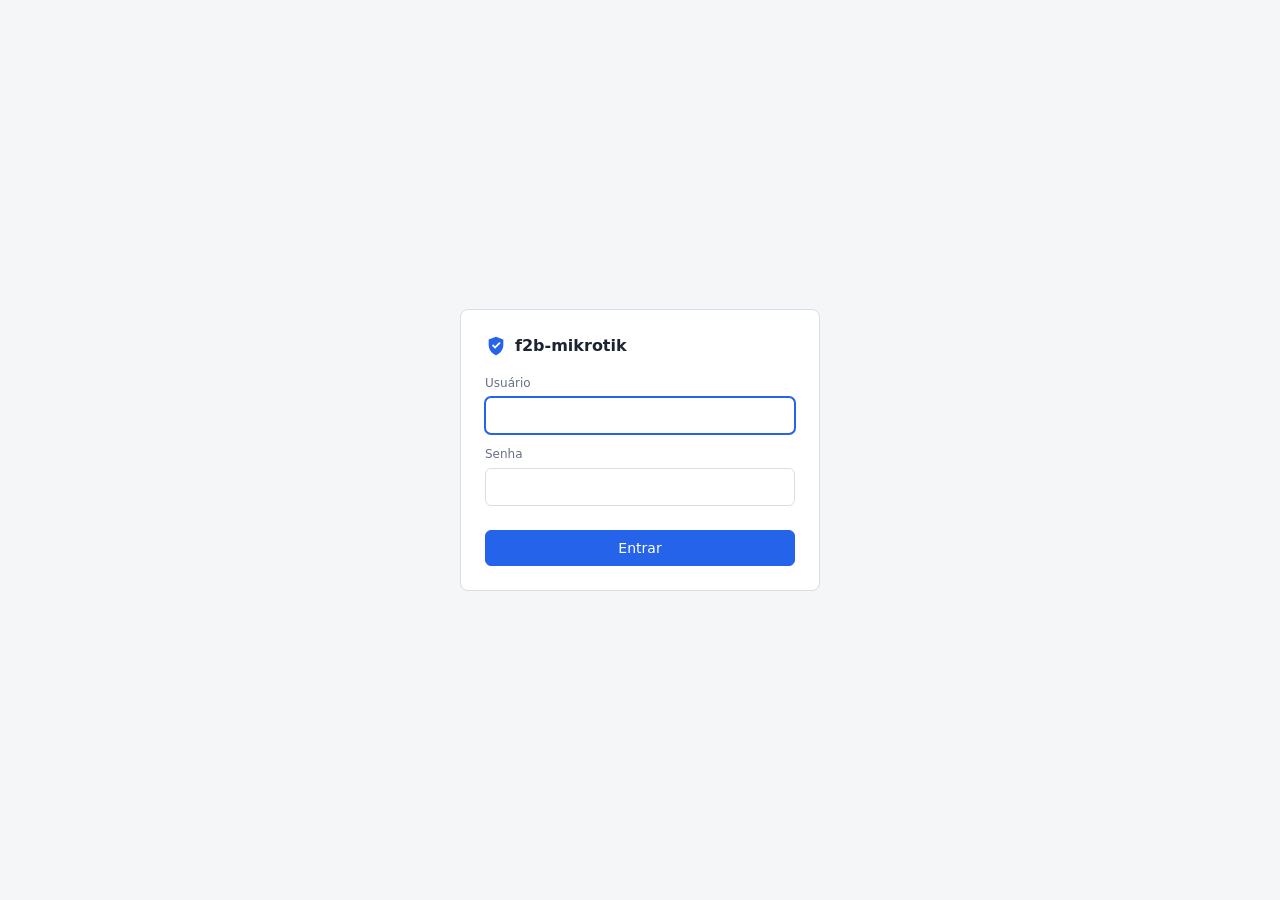
<file: web/login.html>
<!doctype html>
<html lang="pt-BR">
<head>
  <meta charset="utf-8">
  <meta name="viewport" content="width=device-width, initial-scale=1">
  <title>Entrar · f2b-mikrotik</title>
  <link rel="stylesheet" href="app.css">
</head>
<body class="login-page">
  <main class="login-box card">
    <div class="brand">
      <svg class="logo" viewBox="0 0 24 24" aria-hidden="true"><path d="M12 2 4 5v6c0 5 3.4 9.3 8 11 4.6-1.7 8-6 8-11V5l-8-3Zm-1 13-3.5-3.5 1.4-1.4L11 12.2l4.6-4.6 1.4 1.4L11 15Z"/></svg>
      <span>f2b-mikrotik</span>
    </div>
    <form id="login-form" autocomplete="on">
      <label>Usuário<input name="username" autocomplete="username" required autofocus></label>
      <label>Senha<input name="password" type="password" autocomplete="current-password" required></label>
      <div id="login-error" aria-live="polite"></div>
      <button class="btn primary" type="submit">Entrar</button>
    </form>
  </main>
  <script src="login.js"></script>
</body>
</html>
</file>
<file: web/app.css>
:root {
  --bg: #f4f6f8;
  --surface: #ffffff;
  --surface-2: #eef1f4;
  --border: #d9dee4;
  --text: #1c2430;
  --muted: #667085;
  --accent: #2563eb;
  --accent-text: #ffffff;
  --ok: #157f3c;
  --ok-bg: #e3f5e9;
  --bad: #b42318;
  --bad-bg: #fde8e6;
  --warn: #9a5b00;
  --warn-bg: #fdf1dc;
  --info: #1d4ed8;
  --info-bg: #e3ebfd;
  --mono: ui-monospace, "SFMono-Regular", Consolas, "Liberation Mono", monospace;
  --radius: 8px;
  color-scheme: light;
}

@media (prefers-color-scheme: dark) {
  :root {
    --bg: #0f141a;
    --surface: #171e26;
    --surface-2: #1f2832;
    --border: #2c3744;
    --text: #e4e9ef;
    --muted: #93a0b0;
    --accent: #4f8cff;
    --ok: #4cc27a;
    --ok-bg: #12301f;
    --bad: #ff7a6b;
    --bad-bg: #3a1714;
    --warn: #f0b44c;
    --warn-bg: #352812;
    --info: #8db1ff;
    --info-bg: #17264a;
    color-scheme: dark;
  }
}

* { box-sizing: border-box; }
body {
  margin: 0;
  background: var(--bg);
  color: var(--text);
  font: 14px/1.45 system-ui, -apple-system, "Segoe UI", Roboto, sans-serif;
}
h2 { font-size: 15px; margin: 0 0 10px; }
h2.mt, .mt { margin-top: 18px; }
.muted { color: var(--muted); }
.small { font-size: 12px; }
.mono { font-family: var(--mono); }

/* topo */
.top {
  position: sticky; top: 0; z-index: 5;
  display: flex; align-items: center; gap: 16px; flex-wrap: wrap;
  padding: 10px 20px;
  background: var(--surface); border-bottom: 1px solid var(--border);
}
.brand { display: flex; align-items: center; gap: 8px; font-weight: 600; font-size: 16px; }
.logo { width: 22px; height: 22px; fill: var(--accent); }
.top-actions { margin-left: auto; display: flex; align-items: center; gap: 12px; flex-wrap: wrap; }

main { max-width: 1280px; margin: 0 auto; padding: 18px 20px 40px; }

/* controles */
.btn {
  border: 1px solid var(--border); background: var(--surface); color: var(--text);
  border-radius: 6px; padding: 7px 12px; font: inherit; cursor: pointer;
}
.btn:hover { background: var(--surface-2); }
.btn.primary { background: var(--accent); border-color: var(--accent); color: var(--accent-text); }
.btn.primary:hover { filter: brightness(1.08); }
.btn.danger { background: var(--bad); border-color: var(--bad); color: #fff; }
.btn.small { padding: 3px 8px; font-size: 12px; }
.btn:disabled { opacity: .55; cursor: wait; }
input, select {
  font: inherit; color: var(--text); background: var(--surface);
  border: 1px solid var(--border); border-radius: 6px; padding: 7px 10px;
}
input:focus, select:focus { outline: 2px solid var(--accent); outline-offset: -1px; }
.check-inline { display: inline-flex; align-items: center; gap: 6px; cursor: pointer; }
.row { display: flex; gap: 8px; }
.row input { flex: 1; min-width: 0; }

/* cartoes */
.card {
  background: var(--surface); border: 1px solid var(--border); border-radius: var(--radius);
  padding: 16px;
}
.lookup { margin-bottom: 18px; }
.lookup-label { display: block; font-weight: 600; font-size: 16px; margin-bottom: 8px; }
.lookup input { font-size: 16px; padding: 10px 12px; }

.stats { display: grid; grid-template-columns: repeat(auto-fit, minmax(150px, 1fr)); gap: 12px; margin-bottom: 18px; }
.stat { background: var(--surface); border: 1px solid var(--border); border-radius: var(--radius); padding: 12px 14px; }
.stat .v { font-size: 26px; font-weight: 650; font-variant-numeric: tabular-nums; }
.stat .l { color: var(--muted); font-size: 12px; }

.router-cards { display: grid; grid-template-columns: repeat(auto-fill, minmax(280px, 1fr)); gap: 12px; margin-bottom: 18px; }
.router-card { background: var(--surface); border: 1px solid var(--border); border-radius: var(--radius); padding: 14px; }
.router-card.offline { border-color: var(--bad); }
.router-card header { display: flex; align-items: center; gap: 8px; margin-bottom: 6px; }
.router-card header strong { font-size: 15px; }
.router-card header .pill { margin-left: auto; }
.router-card dl { display: grid; grid-template-columns: auto 1fr; gap: 2px 10px; margin: 8px 0 0; font-size: 13px; }
.router-card dt { color: var(--muted); }
.router-card dd { margin: 0; font-variant-numeric: tabular-nums; }

.grid-2 { display: grid; grid-template-columns: 1fr 1fr; gap: 12px; }
@media (max-width: 860px) { .grid-2 { grid-template-columns: 1fr; } }

/* etiquetas */
.pill {
  display: inline-block; padding: 2px 9px; border-radius: 999px; font-size: 12px; font-weight: 600;
  background: var(--surface-2); color: var(--muted); white-space: nowrap;
}
.pill.ok, .st-ok { background: var(--ok-bg); color: var(--ok); }
.pill.bad, .st-bad { background: var(--bad-bg); color: var(--bad); }
.pill.warn, .st-warn { background: var(--warn-bg); color: var(--warn); }
.pill.info, .st-info { background: var(--info-bg); color: var(--info); }
.st { display: inline-block; padding: 1px 7px; border-radius: 4px; font-size: 12px; font-weight: 600; white-space: nowrap; }
.st-muted { color: var(--muted); }
.chips { display: flex; flex-wrap: wrap; gap: 5px; }
.chip {
  font-family: var(--mono); font-size: 12px; padding: 2px 7px; border-radius: 4px;
  background: var(--surface-2); border: 1px solid var(--border); cursor: pointer; color: var(--text);
}
.chip:hover { border-color: var(--accent); }
.jail { margin-bottom: 12px; }
.jail-head { display: flex; align-items: center; gap: 8px; margin-bottom: 5px; }

/* abas */
.tabs { display: flex; gap: 2px; border-bottom: 1px solid var(--border); margin-bottom: 16px; overflow-x: auto; }
.tabs button {
  border: 0; background: none; color: var(--muted); font: inherit; font-weight: 600;
  padding: 9px 14px; cursor: pointer; border-bottom: 2px solid transparent; white-space: nowrap;
}
.tabs button.active { color: var(--text); border-bottom-color: var(--accent); }
.count { background: var(--surface-2); border-radius: 999px; padding: 0 7px; font-size: 12px; color: var(--muted); }
.tab { display: none; }
.tab.active { display: block; }

.toolbar { display: flex; align-items: center; gap: 10px; flex-wrap: wrap; margin-bottom: 12px; }
.toolbar input:not([type=checkbox]) { min-width: 260px; }

/* tabelas */
.table-wrap { overflow-x: auto; background: var(--surface); border: 1px solid var(--border); border-radius: var(--radius); }
.table { width: 100%; border-collapse: collapse; }
.table th, .table td { text-align: left; padding: 7px 12px; border-bottom: 1px solid var(--border); vertical-align: top; }
.table th { font-size: 12px; color: var(--muted); font-weight: 600; background: var(--surface-2); position: sticky; top: 0; }
.table tr:last-child td { border-bottom: 0; }
.table td.center, .table th.center { text-align: center; }
.table .actions { display: flex; gap: 6px; justify-content: flex-end; }
.link { background: none; border: 0; padding: 0; color: var(--accent); font: inherit; cursor: pointer; }
.link.mono { font-family: var(--mono); }
.legend { margin-top: 10px; }
.empty { padding: 18px; text-align: center; color: var(--muted); }

/* resultado da consulta */
.verdict { margin-top: 14px; padding: 12px 14px; border-radius: var(--radius); border: 1px solid var(--border); }
.verdict.blocked { background: var(--bad-bg); border-color: var(--bad); }
.verdict.free { background: var(--ok-bg); border-color: var(--ok); }
.verdict.partial { background: var(--warn-bg); border-color: var(--warn); }
.verdict-title { font-size: 16px; font-weight: 650; margin-bottom: 6px; }
.verdict ul { margin: 6px 0 0; padding-left: 18px; }
.verdict .table-wrap { margin-top: 10px; }

.alert { padding: 10px 12px; border-radius: 6px; margin: 10px 0; background: var(--bad-bg); color: var(--bad); }
.alert.warn { background: var(--warn-bg); color: var(--warn); }
.alert.ok { background: var(--ok-bg); color: var(--ok); }

/* log */
.log {
  background: var(--surface); border: 1px solid var(--border); border-radius: var(--radius);
  padding: 12px; margin: 0; max-height: 70vh; overflow: auto;
  font: 12px/1.5 var(--mono); white-space: pre-wrap; word-break: break-all;
}
.log .l-error { color: var(--bad); }
.log .l-warn { color: var(--warn); }
.log .l-ban { color: var(--bad); font-weight: 600; }
.log .l-unban { color: var(--ok); font-weight: 600; }

/* dialogos */
dialog {
  border: 1px solid var(--border); border-radius: 10px; padding: 20px; width: min(560px, calc(100vw - 32px));
  background: var(--surface); color: var(--text);
}
dialog::backdrop { background: rgba(0, 0, 0, .45); }
.form-grid { display: grid; grid-template-columns: 1fr 1fr; gap: 12px; }
.form-grid label:not(.check-inline) { display: flex; flex-direction: column; gap: 4px; font-size: 12px; color: var(--muted); }
.form-grid input:not([type=checkbox]) { color: var(--text); font-size: 14px; }
@media (max-width: 520px) { .form-grid { grid-template-columns: 1fr; } }
.dialog-actions { display: flex; gap: 8px; margin-top: 16px; align-items: center; }
.spacer { flex: 1; }

@media (max-width: 640px) {
  .top, main { padding-left: 16px; padding-right: 16px; }
  .toolbar input:not([type=checkbox]) { min-width: 0; flex: 1; }
  .row { flex-direction: column; }
}

/* blacklist, acoes e avisos */
.bl-form { display: flex; gap: 8px; flex-wrap: wrap; margin-bottom: 12px; }
.bl-form input[name=entry] { flex: 1 1 180px; min-width: 0; }
.bl-form input[name=comment] { flex: 2 1 180px; min-width: 0; }
.bl-form[hidden] { display: none; }
.bl-list { display: flex; flex-direction: column; }
.bl-item { display: flex; align-items: center; gap: 10px; padding: 6px 0; border-bottom: 1px solid var(--border); }
.bl-item:last-child { border-bottom: 0; }
.bl-comment { flex: 1; min-width: 0; overflow: hidden; text-overflow: ellipsis; white-space: nowrap; }
.jail-list { display: flex; flex-direction: column; gap: 6px; }
.verdict-actions { display: flex; flex-wrap: wrap; gap: 8px; margin-top: 10px; }
.table .actions { flex-wrap: nowrap; }
.toast {
  position: fixed; left: 50%; bottom: 20px; transform: translate(-50%, 20px); z-index: 20;
  max-width: min(560px, calc(100vw - 32px)); padding: 11px 16px; border-radius: 8px;
  background: var(--text); color: var(--bg); font-weight: 600; box-shadow: 0 6px 24px rgba(0, 0, 0, .25);
  opacity: 0; pointer-events: none; transition: opacity .2s, transform .2s;
}
.toast.show { opacity: 1; transform: translate(-50%, 0); }
.toast.ok { background: var(--ok); color: #fff; }
.toast.warn { background: var(--warn); color: #fff; }
.toast.bad { background: var(--bad); color: #fff; }

/* estatisticas: cores das series (paleta de referencia, validada para luz e escuro) */
.viz-root, .chart-tip, .verdict, .table { --series-1: #2a78d6; --series-2: #eb6834; }
@media (prefers-color-scheme: dark) {
  .viz-root, .chart-tip, .verdict, .table { --series-1: #3987e5; --series-2: #d95926; }
}
.segmented { display: inline-flex; border: 1px solid var(--border); border-radius: 6px; overflow: hidden; }
.segmented button { border: 0; background: var(--surface); color: var(--muted); font: inherit; font-weight: 600; padding: 7px 12px; cursor: pointer; }
.segmented button + button { border-left: 1px solid var(--border); }
.segmented button.active { background: var(--accent); color: var(--accent-text); }
.chart-card { margin-top: 0; }
.chart-head { display: flex; align-items: baseline; gap: 16px; flex-wrap: wrap; }
.chart-head h2 { margin: 0; }
.legend-row { display: flex; gap: 14px; margin-left: auto; font-size: 12px; color: var(--muted); }
.legend-item { display: inline-flex; align-items: center; gap: 6px; }
.swatch { display: inline-block; width: 10px; height: 10px; border-radius: 3px; vertical-align: -1px; margin-right: 4px; }
.swatch.s1 { background: var(--series-1); }
.swatch.s2 { background: var(--series-2); }
.chart { position: relative; margin-top: 10px; overflow: hidden; }
.chart svg { display: block; width: 100%; height: auto; }
.chart .b1 { fill: var(--series-1); }
.chart .b2 { fill: var(--series-2); }
.chart .grid { stroke: var(--border); stroke-width: 1; }
.chart .axis { fill: var(--muted); font-size: 11px; font-variant-numeric: tabular-nums; }
.chart .hover-line { stroke: var(--muted); stroke-width: 1; stroke-dasharray: 3 3; }
.chart-tip {
  position: absolute; min-width: 150px; padding: 8px 10px; border-radius: 6px; font-size: 12px;
  background: var(--surface); color: var(--text); border: 1px solid var(--border); box-shadow: 0 4px 16px rgba(0, 0, 0, .15);
  pointer-events: none;
}
.chart-tip .tip-title { font-weight: 600; margin-bottom: 4px; }
.hbars { display: flex; flex-direction: column; gap: 6px; }
.hbar-row { display: grid; grid-template-columns: minmax(90px, 160px) 1fr auto; align-items: center; gap: 10px; font-size: 13px; }
.hbar-label { overflow: hidden; text-overflow: ellipsis; white-space: nowrap; }
.hbar-track { height: 10px; }
.hbar-fill { height: 100%; min-width: 2px; background: var(--series-1, #2a78d6); border-radius: 0 4px 4px 0; }
#tab-stats .hbar-fill { background: var(--series-1); }
.hbar-value { font-variant-numeric: tabular-nums; white-space: nowrap; }
.table .num, .table th.num { text-align: right; font-variant-numeric: tabular-nums; }
.nowrap { white-space: nowrap; }
.provider { max-width: 220px; white-space: nowrap; overflow: hidden; text-overflow: ellipsis; }
details.history { margin-top: 4px; }
details.history ul { margin: 4px 0 0; padding-left: 16px; }
@media (max-width: 640px) {
  .legend-row { margin-left: 0; }
  .hbar-row { grid-template-columns: 100px 1fr auto; }
}
.chart .l1, .chart .l2 { fill: none; stroke-width: 2; stroke-linejoin: round; stroke-linecap: round; }
.chart .l1 { stroke: var(--series-1); }
.chart .l2 { stroke: var(--series-2); }

/* login, usuario logado e formularios de configuracao */
.login-page { display: grid; place-items: center; min-height: 100vh; padding: 16px; }
.login-box { width: min(360px, 100%); padding: 24px; }
.login-box .brand { margin-bottom: 18px; }
.login-box form { display: flex; flex-direction: column; gap: 12px; }
.login-box label { display: flex; flex-direction: column; gap: 4px; font-size: 12px; color: var(--muted); }
.login-box input { font-size: 15px; color: var(--text); }
.user-menu { display: flex; align-items: center; gap: 8px; padding-left: 12px; border-left: 1px solid var(--border); }
.form-grid .span-2 { grid-column: 1 / -1; }
.form-grid select { color: var(--text); font-size: 14px; }
.kv { display: grid; grid-template-columns: auto 1fr; gap: 6px 14px; margin: 0; }
.kv dt { color: var(--muted); font-size: 13px; }
.kv dd { margin: 0; word-break: break-all; }
[hidden] { display: none !important; }
@media (max-width: 640px) {
  .user-menu { border-left: 0; padding-left: 0; flex-wrap: wrap; }
}
/* itens de grid encolhem abaixo do conteudo; listas quebram linha em telas estreitas */
.grid-2 > *, .stats > *, .router-cards > * { min-width: 0; }
.bl-item { flex-wrap: wrap; }
.bl-form select { min-width: 0; }
</file>
